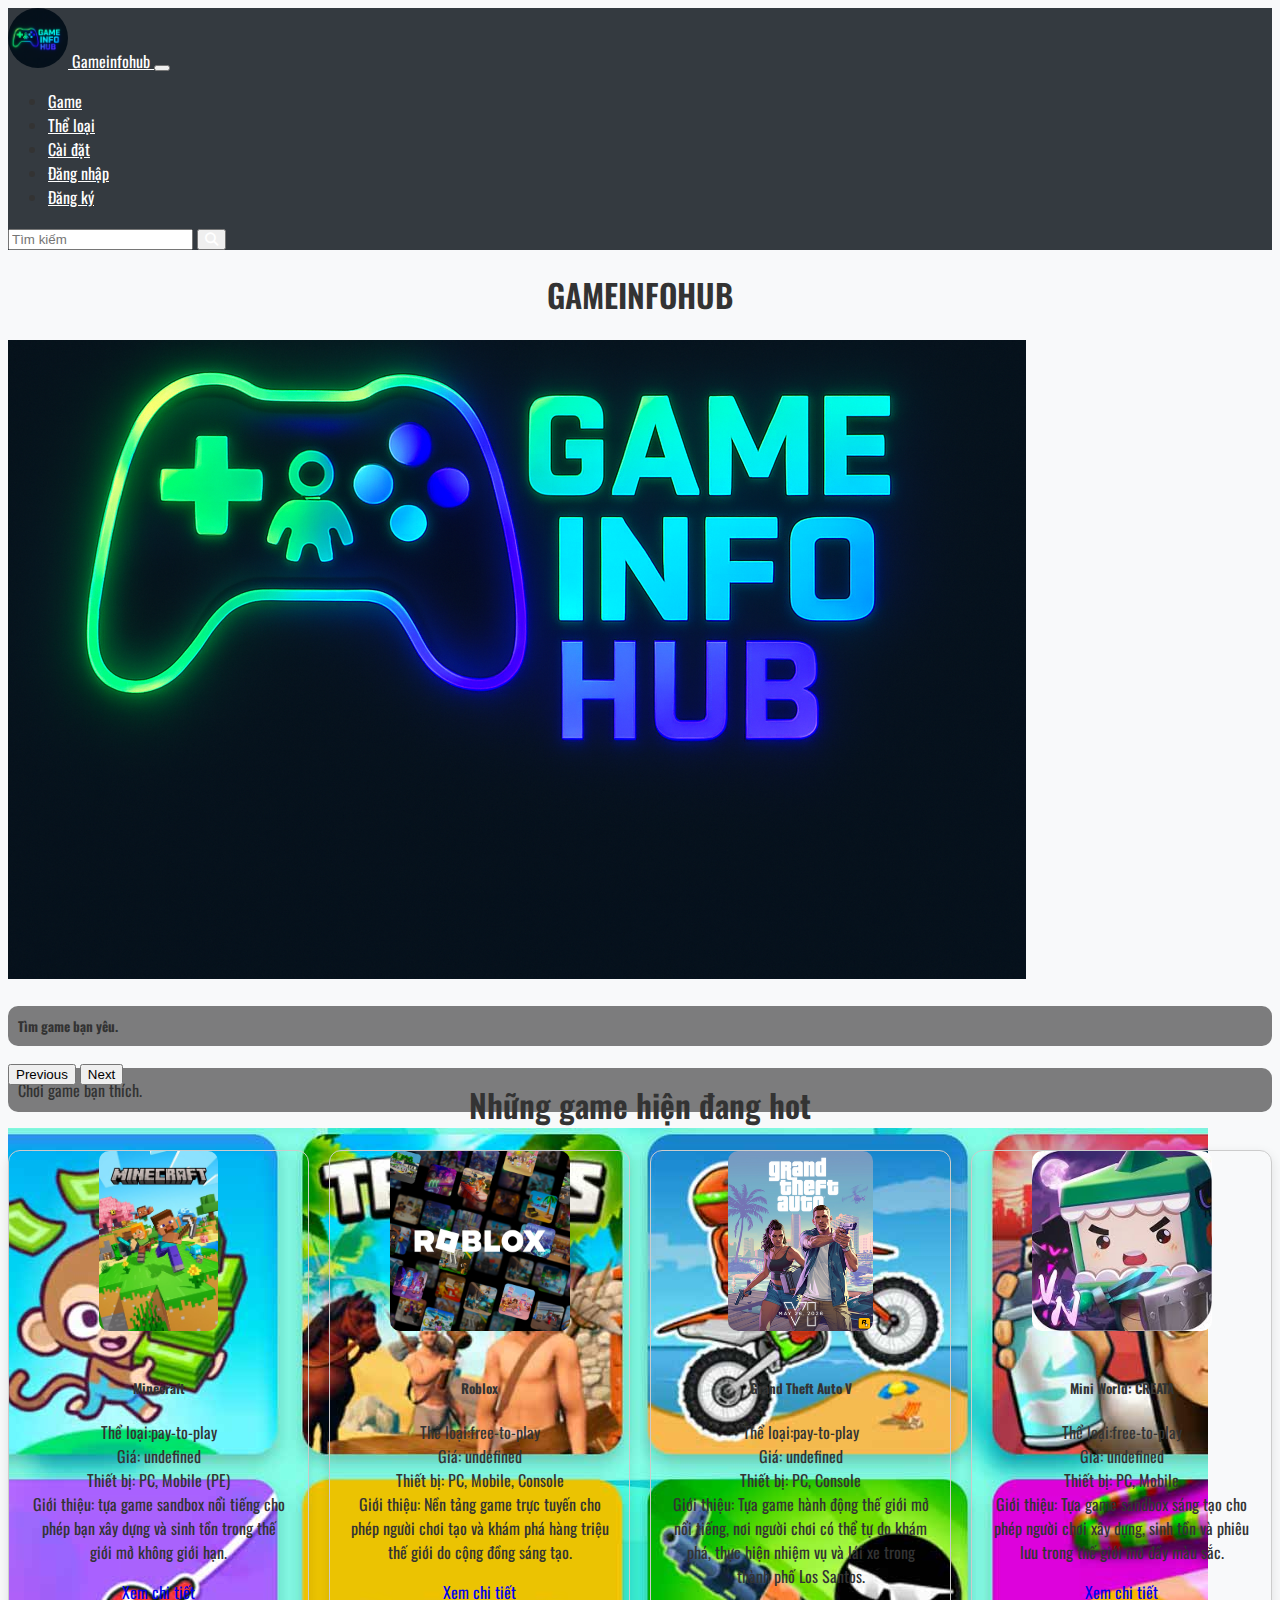
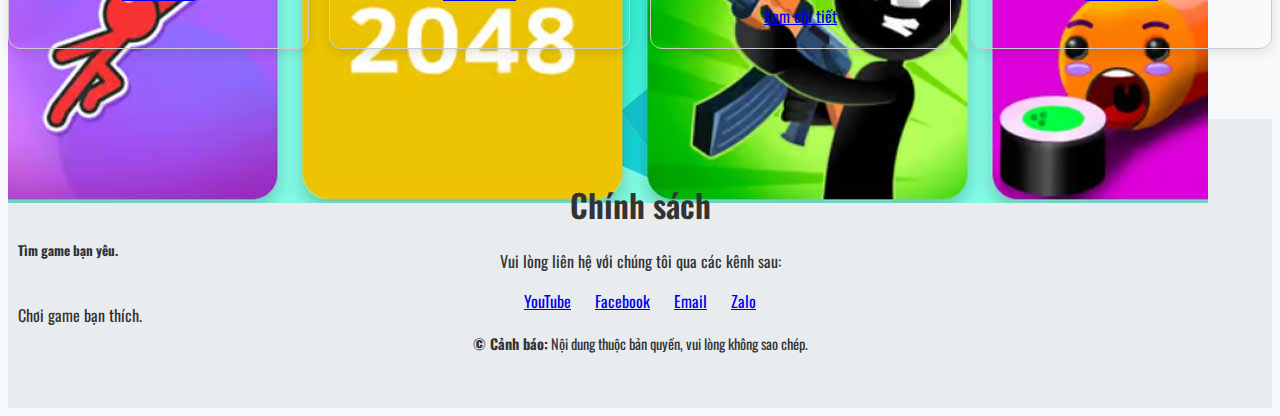
<file: SPCK_ngo_tri/index.html>
<!DOCTYPE html>
<html lang="en">

<head>
    <meta charset="UTF-8">
    <meta name="viewport" content="width=device-width, initial-scale=1.0">
    <title>Gameinfohub</title>

    <!-- logo -->
    <link rel="shortcut icon" href="./img/ChatGPT Image 20_14_26 20 thg 6, 2025.png" type="image/png">

    <!-- icon -->
    <link rel="stylesheet" href="https://cdnjs.cloudflare.com/ajax/libs/font-awesome/6.7.2/css/all.min.css"
        integrity="sha512-Evv84Mr4kqVGRNSgIGL/F/aIDqQb7xQ2vcrdIwxfjThSH8CSR7PBEakCr51Ck+w+/U6swU2Im1vVX0SVk9ABhg=="
        crossorigin="anonymous" referrerpolicy="no-referrer" />

    <!-- font -->
    <link rel="preconnect" href="https://fonts.googleapis.com">
    <link rel="preconnect" href="https://fonts.gstatic.com" crossorigin>
    <link href="https://fonts.googleapis.com/css2?family=Oswald:wght@200..700&display=swap" rel="stylesheet">

    <!-- bootstrap -->
    <link href="https://cdn.jsdelivr.net/npm/bootstrap@5.3.6/dist/css/bootstrap.min.css" rel="stylesheet"
        integrity="sha384-4Q6Gf2aSP4eDXB8Miphtr37CMZZQ5oXLH2yaXMJ2w8e2ZtHTl7GptT4jmndRuHDT" crossorigin="anonymous">

    <!-- custom CSS -->
    <link rel="stylesheet" href="css/style.css">
</head>

<body>
    <header class="home_header">
    <nav class="navbar navbar-expand-lg bg-body-tertiary">
      <div class="container-fluid">
        <a class="navbar-brand" href="index.html">
          <img class="logo" src="./img/ChatGPT Image 20_14_26 20 thg 6, 2025.png" alt="" />
          Gameinfohub
        </a>
        <button class="navbar-toggler" type="button" data-bs-toggle="collapse" data-bs-target="#navbarSupportedContent">
          <span class="navbar-toggler-icon"></span>
        </button>
        <div class="collapse navbar-collapse" id="navbarSupportedContent">
          <ul class="navbar-nav me-auto mb-2 mb-lg-0">
            <li class="nav-item"><a class="nav-link active" href="game.html">Game</a></li>
            <li class="nav-item"><a class="nav-link active" href="theloai.html">Thể loại</a></li>
            <li class="nav-item"><a class="nav-link" href="caidat.html">Cài đặt</a></li>
            <li class="nav-item"><a class="nav-link" href="Dangnhap.html">Đăng nhập</a></li>
            <li class="nav-item"><a class="nav-link" href="Dangky.html">Đăng ký</a></li>
          </ul>
          <form class="d-flex" role="search">
            <input class="form-control me-2" type="search" placeholder="Tìm kiếm" />
            <button class="btn btn-outline-success" type="submit">
              <i class="fa-solid fa-magnifying-glass"></i>
            </button>
          </form>
        </div>
      </div>
    </nav>
  </header>

    <h1 class="gameinfohub">GAMEINFOHUB</h1>

    <section class="home">
        <div id="carouselExampleCaptions" class="carousel slide">
            <div class="carousel-inner">
                <div class="carousel-item active">
                    <img src="./img/3fcf4815-316d-4fbb-b829-d4c543d9f149.png" class="d-block w-100 h-100" alt="...">
                    <div class="carousel-caption d-none d-md-block">
                        <h5>Tìm game bạn yêu.</h5>
                        <p>Chơi game bạn thích.</p>
                    </div>
                </div>
                <div class="carousel-item">
                    <img src="./img/anh1.jpg" class="d-block w-100" alt="...">
                    <div class="carousel-caption d-none d-md-block">
                        <h5>Tìm game bạn yêu.</h5>
                        <p>Chơi game bạn thích.</p>
                    </div>
                </div>
            </div>
            <button class="carousel-control-prev" type="button" data-bs-target="#carouselExampleCaptions"
                data-bs-slide="prev">
                <span class="carousel-control-prev-icon" aria-hidden="true"></span>
                <span class="visually-hidden">Previous</span>
            </button>
            <button class="carousel-control-next" type="button" data-bs-target="#carouselExampleCaptions"
                data-bs-slide="next">
                <span class="carousel-control-next-icon" aria-hidden="true"></span>
                <span class="visually-hidden">Next</span>
            </button>
        </div>
    </section>

    <h1 class="game_hot">Những game hiện đang hot</h1>
    <div class="container">
        <div id="the_game" class="row the_game">
            
        </div>
    </div>

    <div class="chinhsachboc">
        <h1 class="chinhsach">Chính sách</h1>
        <p>Vui lòng liên hệ với chúng tôi qua các kênh sau:</p>
        <div class="lienhe">
            <a href="https://www.youtube.com/" target="_blank" class="btn btn-danger">YouTube</a>
            <a href="https://www.facebook.com/" target="_blank" class="btn btn-primary">Facebook</a>
            <a href="mailto:support@example.com" class="btn btn-success">Email</a>
            <a href="https://zalo.me/" target="_blank" class="btn btn-info">Zalo</a>
            <p class="no-copy text-danger"><strong>&copy; Cảnh báo:</strong> Nội dung thuộc bản quyền, vui lòng không sao chép.</p>
        </div>
    </div>

    <script src="./js/app.js"></script>

    <!-- bootstrap JS -->
    <script src="https://cdn.jsdelivr.net/npm/bootstrap@5.3.6/dist/js/bootstrap.bundle.min.js"
        integrity="sha384-j1CDi7MgGQ12Z7Qab0qlWQ/Qqz24Gc6BM0thvEMVjHnfYGF0rmFCozFSxQBxwHKO"
        crossorigin="anonymous"></script>
</body>

</html>
</file>
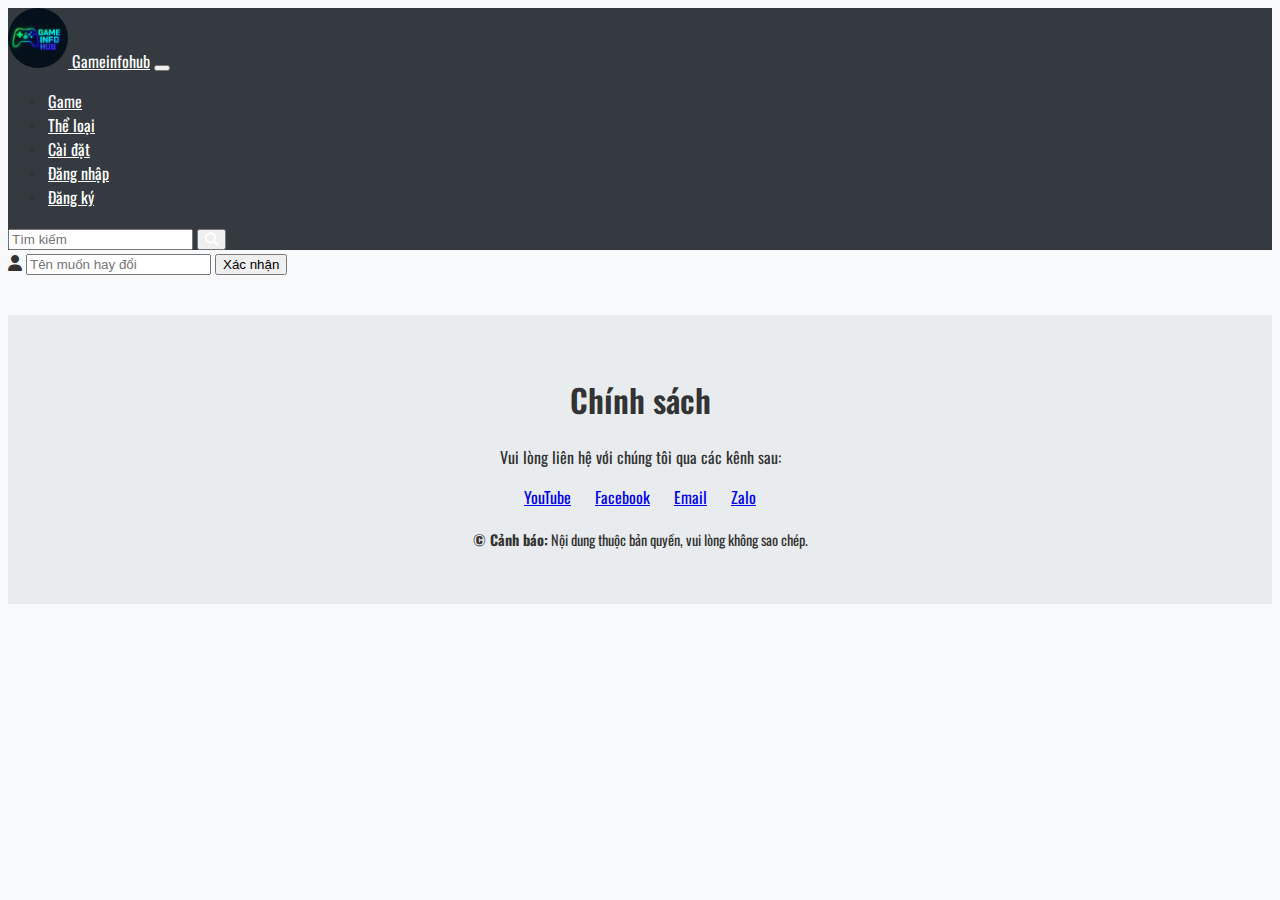
<file: SPCK_ngo_tri/caidat.html>
<!DOCTYPE html>
<html lang="en">

<head>
    <meta charset="UTF-8">
    <meta name="viewport" content="width=device-width, initial-scale=1.0">
    <title>Gameinfohub</title>


    <!-- logo -->
    <link rel="shortcut icon" href="./img/ChatGPT Image 20_14_26 20 thg 6, 2025.png" type="" ss>

    <!-- icon -->
    <link rel="stylesheet" href="https://cdnjs.cloudflare.com/ajax/libs/font-awesome/6.7.2/css/all.min.css"
        integrity="sha512-Evv84Mr4kqVGRNSgIGL/F/aIDqQb7xQ2vcrdIwxfjThSH8CSR7PBEakCr51Ck+w+/U6swU2Im1vVX0SVk9ABhg=="
        crossorigin="anonymous" referrerpolicy="no-referrer" />

    <!-- font -->
    <link rel="preconnect" href="https://fonts.googleapis.com">
    <link rel="preconnect" href="https://fonts.gstatic.com" crossorigin>
    <link href="https://fonts.googleapis.com/css2?family=Oswald:wght@200..700&family=Sedgwick+Ave&display=swap"
        rel="stylesheet">

    <!-- boostrap -->
    <link href="https://cdn.jsdelivr.net/npm/bootstrap@5.3.6/dist/css/bootstrap.min.css" rel="stylesheet"
        integrity="sha384-4Q6Gf2aSP4eDXB8Miphtr37CMZZQ5oXLH2yaXMJ2w8e2ZtHTl7GptT4jmndRuHDT" crossorigin="anonymous">
    <!-- css -->
    <link rel="stylesheet" href="css/style.css">


</head>

<body>
    <header class="home_header">
        <nav class="navbar navbar-expand-lg bg-body-tertiary">
            <div class="container-fluid">
                <a class="navbar-brand" href="http://127.0.0.1:5500/index.html?#"><img class="logo"
                        src="./img/ChatGPT Image 20_14_26 20 thg 6, 2025.png" alt=""> Gameinfohub</a>
                <button class="navbar-toggler" type="button" data-bs-toggle="collapse"
                    data-bs-target="#navbarSupportedContent" aria-controls="navbarSupportedContent"
                    aria-expanded="false" aria-label="Toggle navigation">
                    <span class="navbar-toggler-icon"></span>
                </button>
                <div class="collapse navbar-collapse" id="navbarSupportedContent">
                    <ul class="navbar-nav me-auto mb-2 mb-lg-0">
                        <li class="nav-item">
                            <a class="nav-link active" aria-current="page"
                                href="http://127.0.0.1:5500/game.html#">Game</a>
                        </li>
                        <li class="nav-item">
                            <a class="nav-link active" aria-current="page" href="http://127.0.0.1:5500/theloai.html">Thể
                                loại</a>
                        </li>
                        <li class="nav-item">
                            <a class="nav-link" href="http://127.0.0.1:5500/caidat.html">Cài đặt</a>
                        </li>
                        <li class="nav-item">
                            <a class="nav-link" href="http://127.0.0.1:5500/Dangnhap.html#">Đăng nhập</a>
                        </li>
                        <li class="nav-item">
                            <a class="nav-link" href="http://127.0.0.1:5500/Dangky.html">Đăng ký</a>
                        </li>
                    </ul>
                    <form class="d-flex" role="search">
                        <input class="form-control me-2" type="search" placeholder="Tìm kiếm" aria-label="Search" />
                        <button class="btn btn-outline-success" type="submit"><i
                                class="fa-solid fa-magnifying-glass"></i></button>
                    </form>
                </div>
            </div>
        </nav>
    </header>

    <div class="form-item">
        <i class="fa-solid fa-user"></i>
        <input class="nhap inp bo_tron-15" type="text" placeholder="Tên muốn hay đổi" required>
        <button type="button" class="btn btn-secondary">Xác nhận</button>
    </div>

    <!-- ============================================================================================ -->
    <div class="chinhsachboc">
        <h1 class="chinhsach">Chính sách</h1>

        <p>Vui lòng liên hệ với chúng tôi qua các kênh sau:</p>
        <div class="lienhe">
            <a href="https://www.youtube.com/" target="_blank" class="btn btn-danger">YouTube</a>
            <a href="https://www.facebook.com/" target="_blank" class="btn btn-primary">Facebook</a>
            <a href="mailto:support@example.com" class="btn btn-success">Email</a>
            <a href="https://zalo.me/" target="_blank" class="btn btn-info">Zalo</a>
            <p class="no-copy text-danger">
                <strong>&copy; Cảnh báo:</strong> Nội dung thuộc bản quyền, vui lòng không sao chép.
        </div>
    </div>

    <!-- boostrap -->
    <script src="https://cdn.jsdelivr.net/npm/bootstrap@5.3.6/dist/js/bootstrap.bundle.min.js"
        integrity="sha384-j1CDi7MgGQ12Z7Qab0qlWQ/Qqz24Gc6BM0thvEMVjHnfYGF0rmFCozFSxQBxwHKO"
        crossorigin="anonymous"></script>
</body>

</html>
</file>
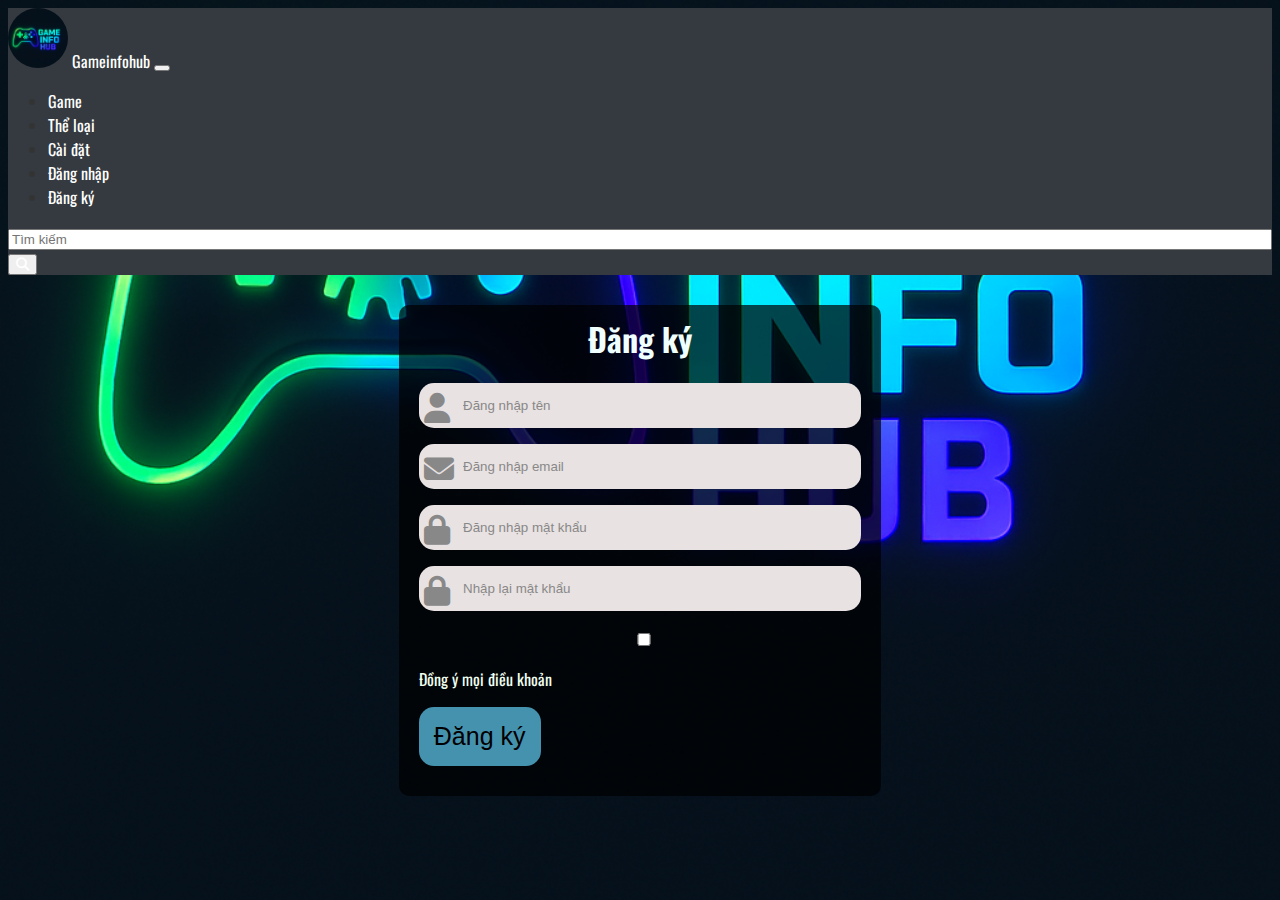
<file: SPCK_ngo_tri/Dangky.html>
<!DOCTYPE html>
<html lang="en">
<!DOCTYPE html>
<html lang="en">

<head>
    <meta charset="UTF-8">
    <meta name="viewport" content="width=device-width, initial-scale=1.0">
    <title>Gameinfohub(game)</title>

    <!-- logo -->
    <link rel="shortcut icon" href="favicon.ico" type="image/x-icon" ss>

    <!-- icon -->
    <link rel="stylesheet" href="https://cdnjs.cloudflare.com/ajax/libs/font-awesome/6.7.2/css/all.min.css"
        integrity="sha512-Evv84Mr4kqVGRNSgIGL/F/aIDqQb7xQ2vcrdIwxfjThSH8CSR7PBEakCr51Ck+w+/U6swU2Im1vVX0SVk9ABhg=="
        crossorigin="anonymous" referrerpolicy="no-referrer" />

    <!-- font -->
    <link rel="preconnect" href="https://fonts.googleapis.com">
    <link rel="preconnect" href="https://fonts.gstatic.com" crossorigin>
    <link href="https://fonts.googleapis.com/css2?family=Oswald:wght@200..700&family=Sedgwick+Ave&display=swap"
        rel="stylesheet">

    <!-- boostrap -->
    <link href="https://cdn.jsdelivr.net/npm/bootstrap@5.3.6/dist/css/bootstrap.min.css" rel="stylesheet"
        integrity="sha384-4Q6Gf2aSP4eDXB8Miphtr37CMZZQ5oXLH2yaXMJ2w8e2ZtHTl7GptT4jmndRuHDT" crossorigin="anonymous">

    <!-- css -->
    <link rel="stylesheet" href="css/style.css">
    <link rel="stylesheet" href="css/dk-dn.css">
</head>

<body>

    <header class="home_header">
        <nav class="navbar navbar-expand-lg bg-body-tertiary">
            <div class="container-fluid">
                <a class="navbar-brand" href="http://127.0.0.1:5500/index.html?#"><img class="logo"
                        src="./img/ChatGPT Image 20_14_26 20 thg 6, 2025.png" alt=""> Gameinfohub</a>
                <button class="navbar-toggler" type="button" data-bs-toggle="collapse"
                    data-bs-target="#navbarSupportedContent" aria-controls="navbarSupportedContent"
                    aria-expanded="false" aria-label="Toggle navigation">
                    <span class="navbar-toggler-icon"></span>
                </button>
                <div class="collapse navbar-collapse" id="navbarSupportedContent">
                    <ul class="navbar-nav me-auto mb-2 mb-lg-0">
                        <li class="nav-item">
                            <a class="nav-link active" aria-current="page"
                                href="http://127.0.0.1:5500/game.html#">Game</a>
                        </li>
                        <li class="nav-item">
                            <a class="nav-link active" aria-current="page" href="http://127.0.0.1:5500/theloai.html">Thể
                                loại</a>
                        </li>
                        <li class="nav-item">
                            <a class="nav-link" href="http://127.0.0.1:5500/caidat.html">Cài đặt</a>
                        </li>
                        <li class="nav-item">
                            <a class="nav-link" href="http://127.0.0.1:5500/Dangnhap.html#">Đăng nhập</a>
                        </li>
                        <li class="nav-item">
                            <a class="nav-link" href="http://127.0.0.1:5500/Dangky.html">Đăng ký</a>
                        </li>
                    </ul>
                    <form class="d-flex" role="search">
                        <input class="form-control me-2" type="search" placeholder="Tìm kiếm" aria-label="Search" />
                        <button class="btn btn-outline-success" type="submit"><i
                                class="fa-solid fa-magnifying-glass"></i></button>
                    </form>
                </div>
            </div>
        </nav>
    </header>
    <div class="dn-from  bo_tron-20">
        <form id="signup-form" class="from_dn dn_dki_form">
            <h1 class="dn">Đăng ký</h1>
            <div class="form-item">
                <i class="fa-solid fa-user"></i>
                <input id="signup-name" class="nhap inp bo_tron-15" type="text" placeholder="Đăng nhập tên" required>
            </div>

            <p class="chu email"></p>
            <div class="form-item">
                <i class="fa-solid fa-envelope"></i>
                <input id="signup-email" class="nhap inp bo_tron-15" type="email" placeholder="Đăng nhập email"
                    required>
            </div>

            <p class="chu mk"></p>

            <div class="form-item">
                <i class="fa-solid fa-lock"></i>
                <input id="signup-password" class="nhap inp bo_tron-15" type="password" placeholder="Đăng nhập mật khẩu"
                    required>
            </div>

            <p class="chu mk"></p>
            <div class="form-item">
                <i class="fa-solid fa-lock"></i>
                <input id="confirm-password" class="nhap inp bo_tron-15" type="password" placeholder="Nhập lại mật khẩu"
                    required>
            </div>
            <p></p>
            <div class="d-flex">
                <input class="form-check-input" type="checkbox" required>
                <p class="ms-1">Đồng ý mọi điều khoản</p>
            </div>
            <button id="signup-form" class="nut bo_tron-15 w-100" type="submit" class="btn giua btn-outline-light">Đăng
                ký</button>
        </form>
    </div>

    <script src="./js/register.js">

    </script>

    <!-- boostrap -->
    <script src="https://cdn.jsdelivr.net/npm/bootstrap@5.3.6/dist/js/bootstrap.bundle.min.js"
        integrity="sha384-j1CDi7MgGQ12Z7Qab0qlWQ/Qqz24Gc6BM0thvEMVjHnfYGF0rmFCozFSxQBxwHKO"
        crossorigin="anonymous"></script>
</body>

</html>
</file>
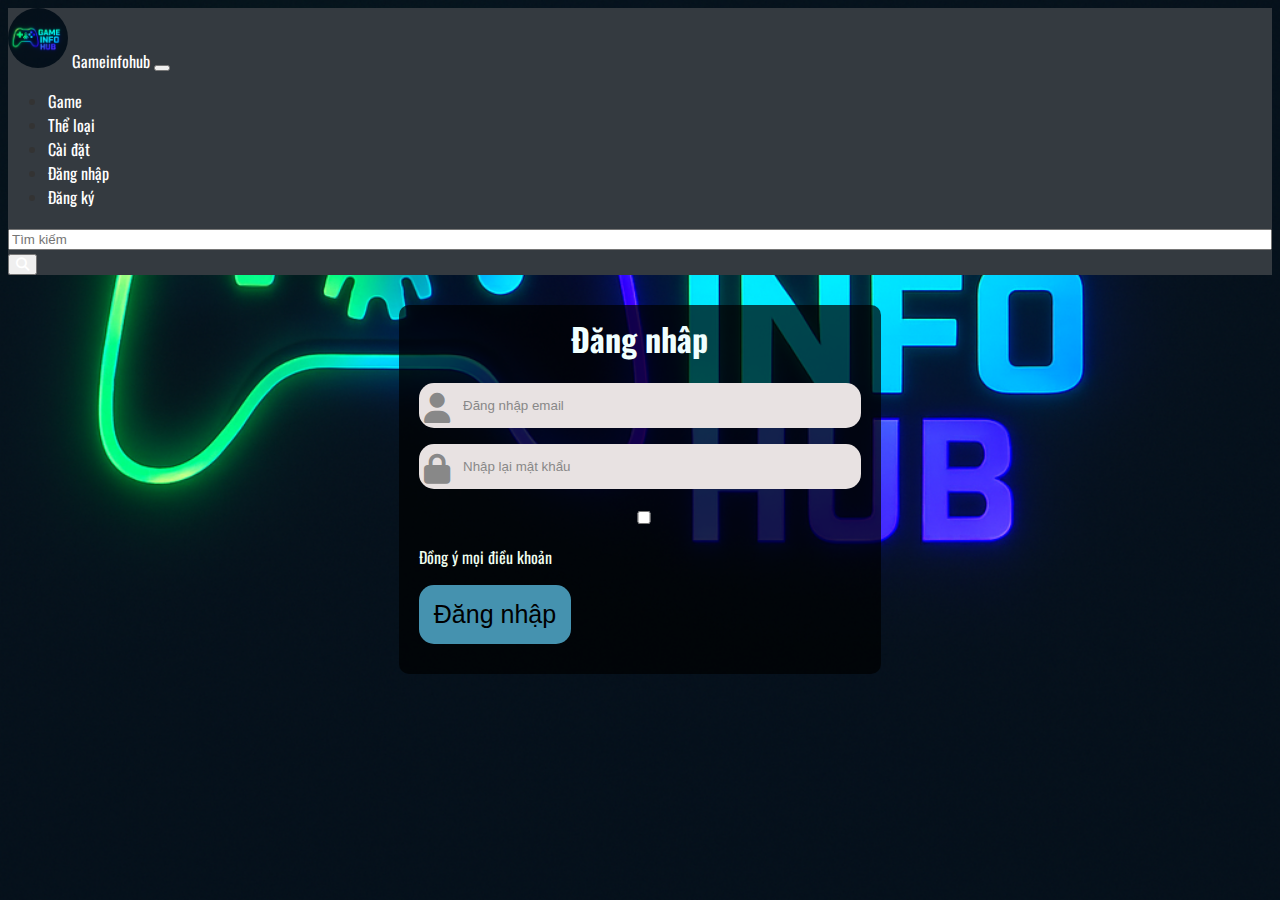
<file: SPCK_ngo_tri/Dangnhap.html>
<!DOCTYPE html>
<html lang="en">


<head>
    <meta charset="UTF-8">
    <meta name="viewport" content="width=device-width, initial-scale=1.0">
    <title>Gameinfohub(game)</title>

    <!-- logo -->
    <link rel="shortcut icon" href="favicon.ico" type="image/x-icon" ss>

    <!-- icon -->
    <link rel="stylesheet" href="https://cdnjs.cloudflare.com/ajax/libs/font-awesome/6.7.2/css/all.min.css"
        integrity="sha512-Evv84Mr4kqVGRNSgIGL/F/aIDqQb7xQ2vcrdIwxfjThSH8CSR7PBEakCr51Ck+w+/U6swU2Im1vVX0SVk9ABhg=="
        crossorigin="anonymous" referrerpolicy="no-referrer" />

    <!-- font -->
    <link rel="preconnect" href="https://fonts.googleapis.com">
    <link rel="preconnect" href="https://fonts.gstatic.com" crossorigin>
    <link href="https://fonts.googleapis.com/css2?family=Oswald:wght@200..700&family=Sedgwick+Ave&display=swap"
        rel="stylesheet">

    <!-- boostrap -->
    <link href="https://cdn.jsdelivr.net/npm/bootstrap@5.3.6/dist/css/bootstrap.min.css" rel="stylesheet"
        integrity="sha384-4Q6Gf2aSP4eDXB8Miphtr37CMZZQ5oXLH2yaXMJ2w8e2ZtHTl7GptT4jmndRuHDT" crossorigin="anonymous">

    <!-- css -->
    <link rel="stylesheet" href="css/style.css">

    <link rel="stylesheet" href="css/dk-dn.css">
</head>

<body>

    <header class="home_header">
        <nav class="navbar navbar-expand-lg bg-body-tertiary">
            <div class="container-fluid">
                <a class="navbar-brand" href="http://127.0.0.1:5500/index.html?#"><img class="logo"
                        src="./img/ChatGPT Image 20_14_26 20 thg 6, 2025.png" alt=""> Gameinfohub</a>
                <button class="navbar-toggler" type="button" data-bs-toggle="collapse"
                    data-bs-target="#navbarSupportedContent" aria-controls="navbarSupportedContent"
                    aria-expanded="false" aria-label="Toggle navigation">
                    <span class="navbar-toggler-icon"></span>
                </button>
                <div class="collapse navbar-collapse" id="navbarSupportedContent">
                    <ul class="navbar-nav me-auto mb-2 mb-lg-0">
                        <li class="nav-item">
                            <a class="nav-link active" aria-current="page"
                                href="http://127.0.0.1:5500/game.html#">Game</a>
                        </li>
                        <li class="nav-item">
                            <a class="nav-link active" aria-current="page" href="http://127.0.0.1:5500/theloai.html">Thể
                                loại</a>
                        </li>
                        <li class="nav-item">
                            <a class="nav-link" href="http://127.0.0.1:5500/caidat.html">Cài đặt</a>
                        </li>
                        <li class="nav-item">
                            <a class="nav-link" href="http://127.0.0.1:5500/Dangnhap.html#">Đăng nhập</a>
                        </li>
                        <li class="nav-item">
                            <a class="nav-link" href="http://127.0.0.1:5500/Dangky.html">Đăng ký</a>
                        </li>
                    </ul>
                    <form class="d-flex" role="search">
                        <input class="form-control me-2" type="search" placeholder="Tìm kiếm" aria-label="Search" />
                        <button class="btn btn-outline-success" type="submit"><i
                                class="fa-solid fa-magnifying-glass"></i></button>
                    </form>
                </div>
            </div>
        </nav>
    </header>
    <div class="dn-from bo_tron-20  ">
        <form id="login-form" class="from_dn dn_dki_form">
            <h1 class="dn">Đăng nhâp</h1>
            <!-- ------------------------------------------------ -->
            <div class="form-item">
                <i class="fa-solid fa-user"></i>
                <input id="login-email" class="nhap inp bo_tron-15" type="email" placeholder="Đăng nhập email" required>
            </div>
            <p class="chu mk"></p>

            <div class="form-item">
                <i class="fa-solid fa-lock"></i>
                <input id="login-password" class="nhap inp bo_tron-15" type="password" placeholder="Nhập lại mật khẩu"
                    required>
            </div>

            <!-- -------------------------------------------->
            <p> </p>
            <div class="d-flex">
                <input class="form-check-input" type="checkbox">
                <p class="ms-1">Đồng ý mọi điều khoản</p>
            </div>

            <button class="nut bo_tron-15 w-100" type="submit" class="btn giua btn-outline-light">Đăng nhập</button>
        </form>
    </div>

    <script src="./js/login.js"></script>

    <!-- boostrap -->
    <script src="https://cdn.jsdelivr.net/npm/bootstrap@5.3.6/dist/js/bootstrap.bundle.min.js"
        integrity="sha384-j1CDi7MgGQ12Z7Qab0qlWQ/Qqz24Gc6BM0thvEMVjHnfYGF0rmFCozFSxQBxwHKO"
        crossorigin="anonymous"></script>
</body>
<script src="./data.json"></script>

</html>
</file>
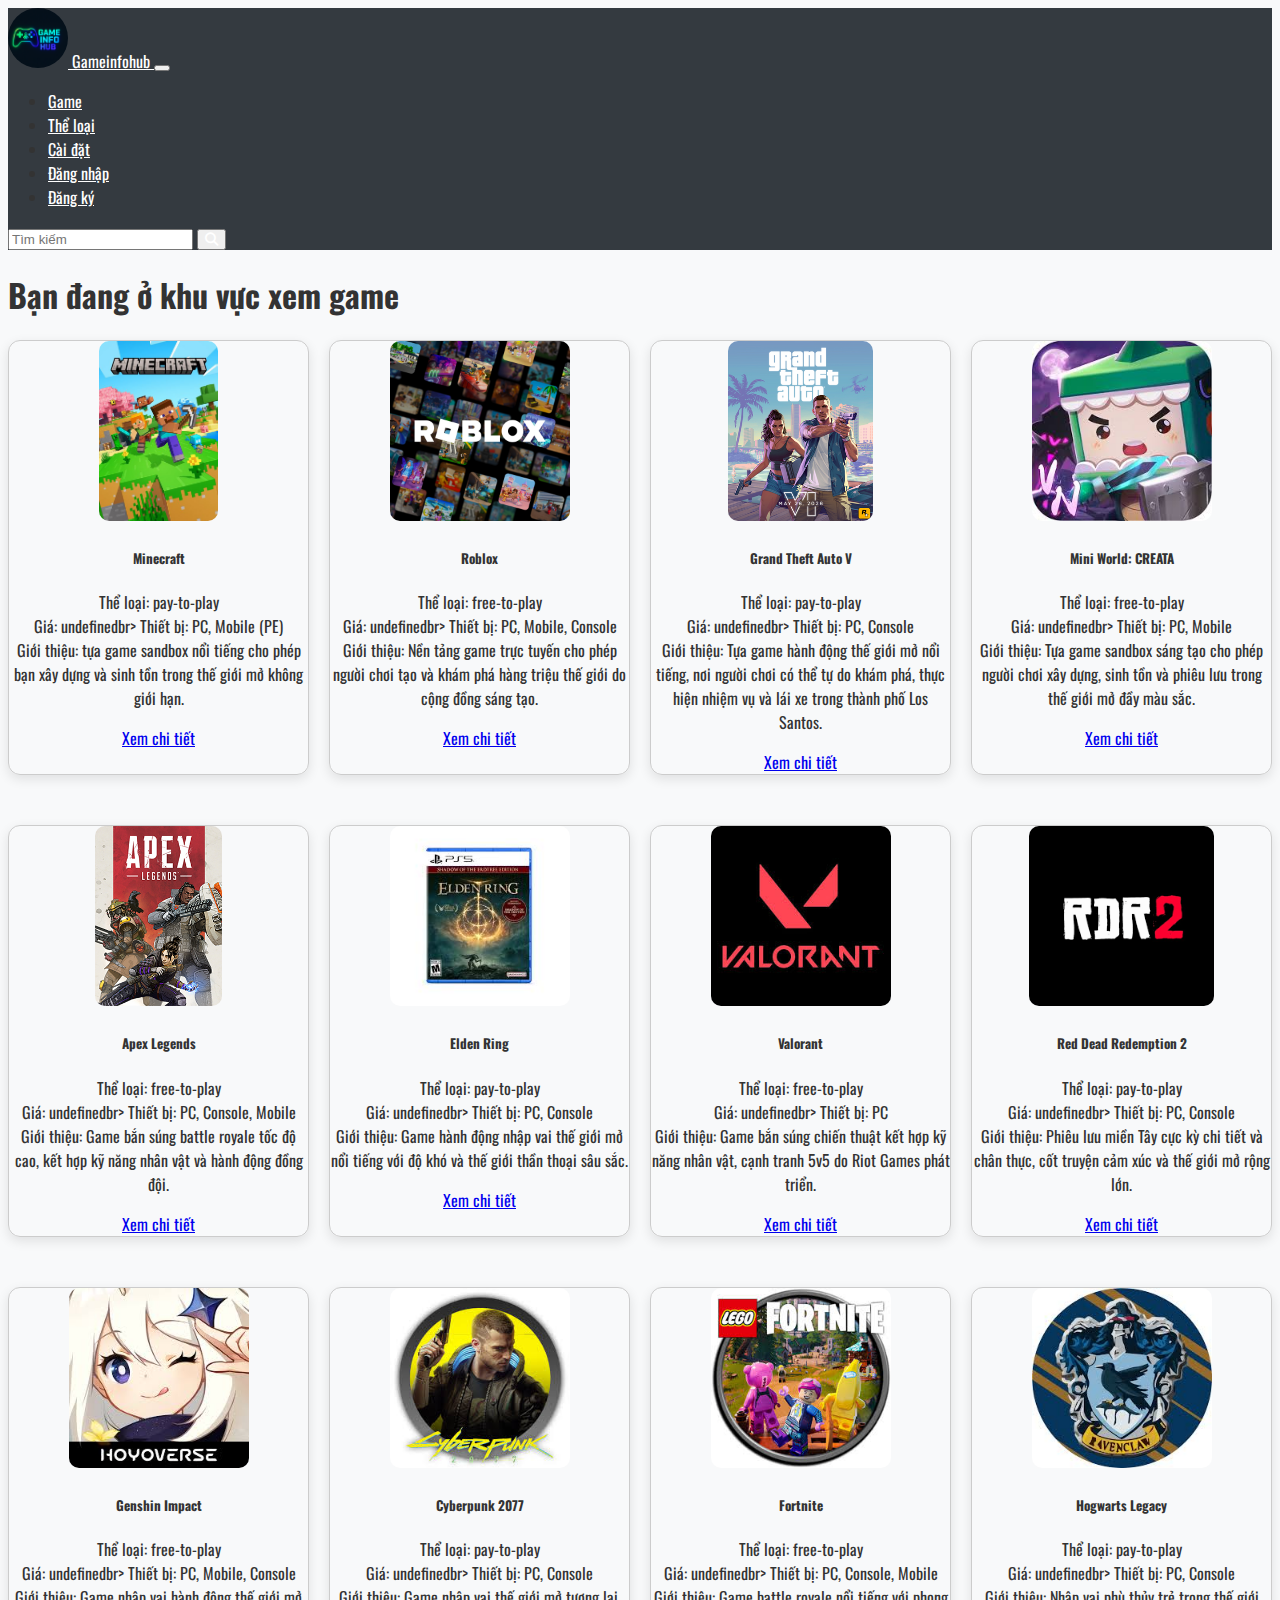
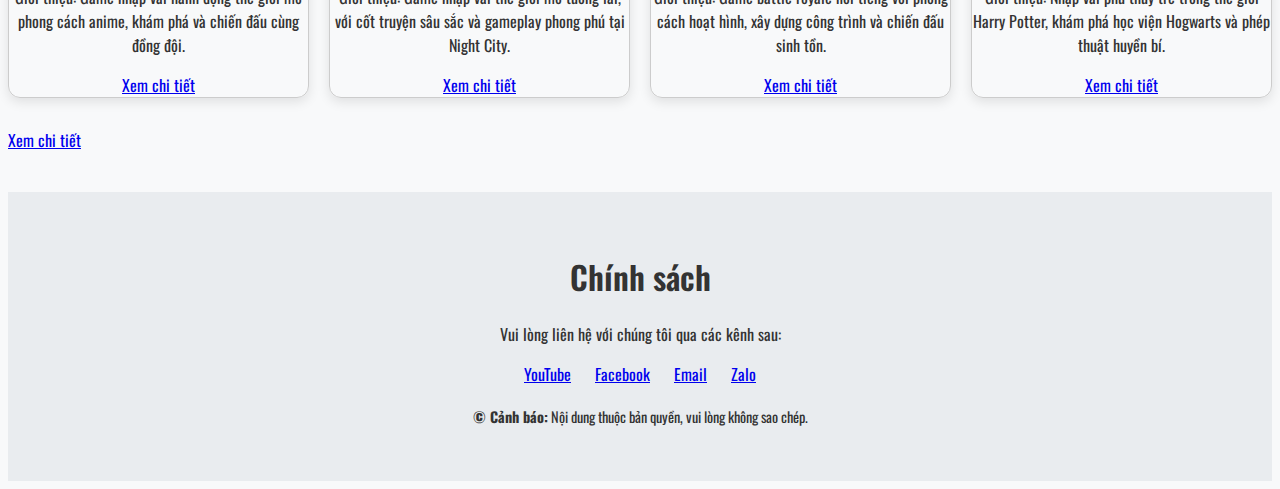
<file: SPCK_ngo_tri/game.html>
<!DOCTYPE html>
<html lang="en">

<head>
    <meta charset="UTF-8">
    <meta name="viewport" content="width=device-width, initial-scale=1.0">
    <title>Gameinfohub(game)</title>


    <!-- logo -->
    <link rel="shortcut icon" href="./img/ChatGPT Image 20_14_26 20 thg 6, 2025.png" type="image/png">


    <!-- icon -->
    <link rel="stylesheet" href="https://cdnjs.cloudflare.com/ajax/libs/font-awesome/6.7.2/css/all.min.css"
        integrity="sha512-Evv84Mr4kqVGRNSgIGL/F/aIDqQb7xQ2vcrdIwxfjThSH8CSR7PBEakCr51Ck+w+/U6swU2Im1vVX0SVk9ABhg=="
        crossorigin="anonymous" referrerpolicy="no-referrer" />

    <!-- font -->
    <link rel="preconnect" href="https://fonts.googleapis.com">
    <link rel="preconnect" href="https://fonts.gstatic.com" crossorigin>
    <link href="https://fonts.googleapis.com/css2?family=Oswald:wght@200..700&family=Sedgwick+Ave&display=swap"
        rel="stylesheet">

    <!-- boostrap -->
    <link href="https://cdn.jsdelivr.net/npm/bootstrap@5.3.6/dist/css/bootstrap.min.css" rel="stylesheet"
        integrity="sha384-4Q6Gf2aSP4eDXB8Miphtr37CMZZQ5oXLH2yaXMJ2w8e2ZtHTl7GptT4jmndRuHDT" crossorigin="anonymous">

    <!-- css -->
    <link rel="stylesheet" href="css/style.css">
</head>

<body>
  <header class="home_header">
    <nav class="navbar navbar-expand-lg bg-body-tertiary">
      <div class="container-fluid">
        <a class="navbar-brand" href="index.html">
          <img class="logo" src="./img/ChatGPT Image 20_14_26 20 thg 6, 2025.png" alt="" />
          Gameinfohub
        </a>
        <button class="navbar-toggler" type="button" data-bs-toggle="collapse" data-bs-target="#navbarSupportedContent">
          <span class="navbar-toggler-icon"></span>
        </button>
        <div class="collapse navbar-collapse" id="navbarSupportedContent">
          <ul class="navbar-nav me-auto mb-2 mb-lg-0">
            <li class="nav-item"><a class="nav-link active" href="game.html">Game</a></li>
            <li class="nav-item"><a class="nav-link active" href="theloai.html">Thể loại</a></li>
            <li class="nav-item"><a class="nav-link" href="caidat.html">Cài đặt</a></li>
            <li class="nav-item"><a class="nav-link" href="Dangnhap.html">Đăng nhập</a></li>
            <li class="nav-item"><a class="nav-link" href="Dangky.html">Đăng ký</a></li>
          </ul>
          <form class="d-flex" role="search">
            <input class="form-control me-2" type="search" placeholder="Tìm kiếm" />
            <button class="btn btn-outline-success" type="submit">
              <i class="fa-solid fa-magnifying-glass"></i>
            </button>
          </form>
        </div>
      </div>
    </nav>
  </header>
    <!-- ================================================ -->
    <h1 class="intro_khugame">Bạn đang ở khu vực xem game </h1>

    <div id="container" class="container">
        <div id="the_game" class=" the_game">

        </div>

    </div>

    <div class="container">
        <div class="row the_game">


                    <a href="#" class="btn btn-primary xem_chi_tiet">Xem chi tiết</a>
                </div>
            </div>

        </div>
    </div>





    <!-- ============================================================================================ -->
    <div class="chinhsachboc">
        <h1 class="chinhsach">Chính sách</h1>

        <p>Vui lòng liên hệ với chúng tôi qua các kênh sau:</p>
        <div class="lienhe">
            <a href="https://www.youtube.com/" target="_blank" class="btn btn-danger">YouTube</a>
            <a href="https://www.facebook.com/" target="_blank" class="btn btn-primary">Facebook</a>
            <a href="mailto:support@example.com" class="btn btn-success">Email</a>
            <a href="https://zalo.me/" target="_blank" class="btn btn-info">Zalo</a>
            <p class="no-copy text-danger">
                <strong>&copy; Cảnh báo:</strong> Nội dung thuộc bản quyền, vui lòng không sao chép.
        </div>
    </div>

    <script src="./js/tranggame.js">
        
    </script>

    <!-- boostrap -->
    <script src="https://cdn.jsdelivr.net/npm/bootstrap@5.3.6/dist/js/bootstrap.bundle.min.js"
        integrity="sha384-j1CDi7MgGQ12Z7Qab0qlWQ/Qqz24Gc6BM0thvEMVjHnfYGF0rmFCozFSxQBxwHKO"
        crossorigin="anonymous"></script>
</body>

</html>
</file>
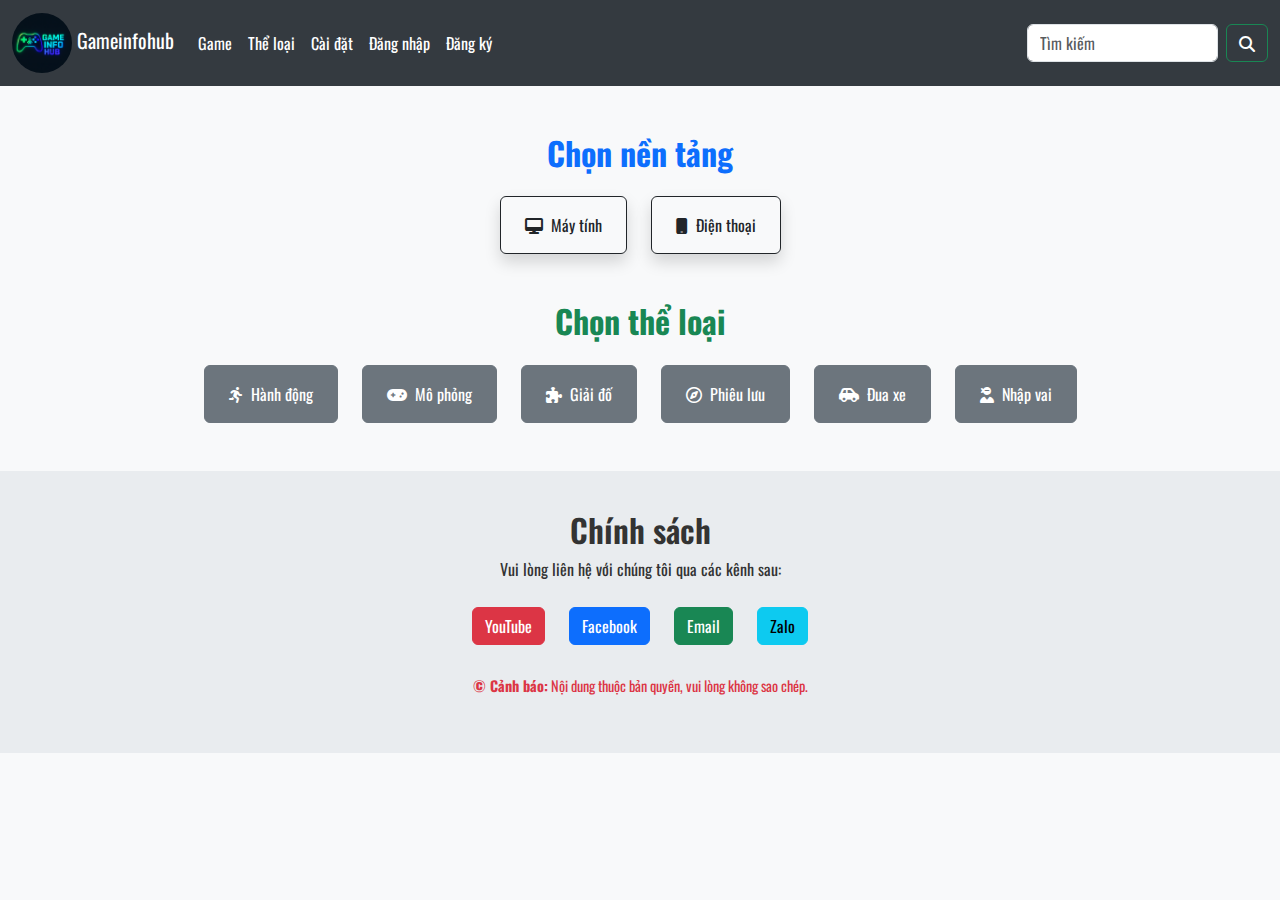
<file: SPCK_ngo_tri/theloai.html>
<!DOCTYPE html>
<html lang="vi">

<head>
  <meta charset="UTF-8" />
  <meta name="viewport" content="width=device-width, initial-scale=1.0" />
  <title>Gameinfohub</title>

  <!-- logo -->
  <link rel="shortcut icon" href="./img/ChatGPT Image 20_14_26 20 thg 6, 2025.png" type="image/x-icon" />

  <!-- icon -->
  <link rel="stylesheet" href="https://cdnjs.cloudflare.com/ajax/libs/font-awesome/6.7.2/css/all.min.css" crossorigin="anonymous" />

  <!-- font -->
  <link href="https://fonts.googleapis.com/css2?family=Oswald:wght@200..700&family=Sedgwick+Ave&display=swap" rel="stylesheet" />

  <!-- bootstrap -->
  <link href="https://cdn.jsdelivr.net/npm/bootstrap@5.3.6/dist/css/bootstrap.min.css" rel="stylesheet" />

  <!-- css -->
  <link rel="stylesheet" href="css/style.css" />
  <link rel="stylesheet" href="css/theloai.css" />
</head>

<body>
  <!-- HEADER giữ nguyên -->
  <header class="home_header">
    <nav class="navbar navbar-expand-lg bg-body-tertiary">
      <div class="container-fluid">
        <a class="navbar-brand" href="index.html">
          <img class="logo" src="./img/ChatGPT Image 20_14_26 20 thg 6, 2025.png" alt="" />
          Gameinfohub
        </a>
        <button class="navbar-toggler" type="button" data-bs-toggle="collapse" data-bs-target="#navbarSupportedContent">
          <span class="navbar-toggler-icon"></span>
        </button>
        <div class="collapse navbar-collapse" id="navbarSupportedContent">
          <ul class="navbar-nav me-auto mb-2 mb-lg-0">
            <li class="nav-item"><a class="nav-link active" href="game.html">Game</a></li>
            <li class="nav-item"><a class="nav-link active" href="theloai.html">Thể loại</a></li>
            <li class="nav-item"><a class="nav-link" href="caidat.html">Cài đặt</a></li>
            <li class="nav-item"><a class="nav-link" href="Dangnhap.html">Đăng nhập</a></li>
            <li class="nav-item"><a class="nav-link" href="Dangky.html">Đăng ký</a></li>
          </ul>
          <form class="d-flex" role="search">
            <input class="form-control me-2" type="search" placeholder="Tìm kiếm" />
            <button class="btn btn-outline-success" type="submit">
              <i class="fa-solid fa-magnifying-glass"></i>
            </button>
          </form>
        </div>
      </div>
    </nav>
  </header>

  <!-- NỘI DUNG THỂ LOẠI -->
  <main class="container my-5">
    <h2 class="text-center mb-4 text-primary fw-bold">Chọn nền tảng</h2>
    <div class="d-flex justify-content-center gap-4 flex-wrap mb-5">
      <button class="btn btn-outline-dark shadow px-4 py-3"><i class="fa-solid fa-desktop me-2"></i>Máy tính</button>
      <button class="btn btn-outline-dark shadow px-4 py-3"><i class="fa-solid fa-mobile me-2"></i>Điện thoại</button>
    </div>

    <h2 class="text-center mb-4 text-success fw-bold">Chọn thể loại</h2>
    <div class="d-flex justify-content-center flex-wrap gap-4">
      <button class="btn btn-secondary px-4 py-3"><i class="fa-solid fa-person-running me-2"></i>Hành động</button>
      <button class="btn btn-secondary px-4 py-3"><i class="fa-solid fa-gamepad me-2"></i>Mô phỏng</button>
      <button class="btn btn-secondary px-4 py-3"><i class="fa-solid fa-puzzle-piece me-2"></i>Giải đố</button>
      <button class="btn btn-secondary px-4 py-3"><i class="fa-regular fa-compass me-2"></i>Phiêu lưu</button>
      <button class="btn btn-secondary px-4 py-3"><i class="fa-solid fa-car-side me-2"></i>Đua xe</button>
      <button class="btn btn-secondary px-4 py-3"><i class="fa-solid fa-user-ninja me-2"></i>Nhập vai</button>
    </div>
  </main>

  <!-- FOOTER giữ nguyên -->
  <div class="chinhsachboc">
    <h1 class="chinhsach">Chính sách</h1>
    <p>Vui lòng liên hệ với chúng tôi qua các kênh sau:</p>
    <div class="lienhe">
      <a href="https://www.youtube.com/" target="_blank" class="btn btn-danger">YouTube</a>
      <a href="https://www.facebook.com/" target="_blank" class="btn btn-primary">Facebook</a>
      <a href="mailto:support@example.com" class="btn btn-success">Email</a>
      <a href="https://zalo.me/" target="_blank" class="btn btn-info">Zalo</a>
      <p class="no-copy text-danger">
        <strong>&copy; Cảnh báo:</strong> Nội dung thuộc bản quyền, vui lòng không sao chép.
      </p>
    </div>
  </div>

  <!-- Bootstrap JS -->
  <script src="https://cdn.jsdelivr.net/npm/bootstrap@5.3.6/dist/js/bootstrap.bundle.min.js"></script>
</body>

</html>
</file>
<file: SPCK_ngo_tri/css/style.css>
body {
    font-family: 'Oswald', sans-serif;
    background-color: #f8f9fa;
    color: #333;
}

.color_red{
    color: red ;
}

/* Header */
.logo {
    height: 60px;
    border-radius: 50%;
}

.gameinfohub, .game_hot, .chinhsach {
    text-align: center;
    font-weight: 600;
    font-size: 2rem;
}

.navbar {
    background-color: #343a40 !important;
}

.navbar-brand, .nav-link, .btn-outline-success {
    color: white !important;
}

/* Carousel */
.home {
    height: 80vh;
}

.carousel,
.carousel-inner,
.carousel-item img {
    height: 100%;
    object-fit: cover;
}

.carousel-caption h5, .carousel-caption p {
    background-color: rgba(0,0,0,0.5);
    padding: 10px;
    border-radius: 10px;
}

/* Cards */
.the_game_khu_home {
    height: 180px;
    object-fit: cover;
    border-radius: 10px;
}

.khung_the_home {
    box-shadow: 0 4px 12px rgba(0,0,0,0.1);
    border-radius: 15px;
    margin-bottom: 30px;
    transition: transform 0.3s;
}

.khung_the_home:hover {
    transform: scale(1.03);
}

.card-body {
    padding: 20px;
}

.xem_chi_tiet {
    margin-top: 10px;
    width: 100%;
}

/* Chính sách */
.chinhsachboc {
    background-color: #e9ecef;
    padding: 40px 20px;
    margin-top: 40px;
    text-align: center;
}

.chinhsachboc .btn {
    margin: 10px;
}

.no-copy {
    margin-top: 20px;
    font-size: 0.9rem;
}

#the_game {
  display: grid;
  grid-template-columns: repeat(4, 1fr); /* 4 cột mỗi hàng */
  gap: 20px; /* khoảng cách giữa các thẻ */
  margin-top: 20px;
}

.khung_the_home {
  border: 1px solid #ccc;
  border-radius: 12px;
  overflow: hidden;
  text-align: center;
  transition: transform 0.2s;
}

.khung_the_home:hover {
  transform: scale(1.03);
}
</file>
<file: SPCK_ngo_tri/css/dk-dn.css>
.dn-from{
  display: flex;
  display: flex;
  justify-content: center;
  align-items: center;
  margin-top: 30px;
}

a {
  color: rgb(255, 255, 255);          
  text-decoration: none;
}

.dn_dki_form{
    background-color: rgba(0, 0, 0, 0.7);
    width:35%;
    padding: 30px 20px; 
    border-radius: 10px;
}

.bo_tron-15{
    border-radius: 15px;
    border: none;
}

.giua{
    text-align: center;
}

.dn{
     margin-top: -20px; 
     text-align: center;
     color:azure
}

.bo_tron-20{
    border-radius: 20px;
}


label{
    display: block;
    margin: 5px 0;
}

input{
    width: 100%;
    box-sizing  : border-box ;
}

.nut{
    background-color: #4592AF;  
    padding: 15px ;
}

.nhap{
    padding: 15px 10px;
    background-color: #E8E2E2;
}

body {
  background-image: url("../img/ChatGPT\ Image\ 20_14_26\ 20\ thg\ 6\,\ 20252.0.png");
  background-repeat: no-repeat;
  background-size: cover;
  /* background-position: center; */
}

p{
    color:honeydew;
}

.dn{
    color:azure
}

.form-item{
    position: relative;
}

.form-item i{
    position: absolute;
    /* background-color: black; */
    top: 10px;
    left: 5px;
    width: 10%;
    height: 100%;
    font-size: 30px;
    color: #888;
}

.inp{
    padding-left: 10%;
}
.inp::placeholder{
    color: #888;
}

.nut:hover{
    background-color: #D9EAFD;
}

.nut{
    font-size: 25px;
}
</file>
<file: SPCK_ngo_tri/css/theloai.css>
.theloai {
  padding: 0 15px;
  margin-bottom: 20px;
  display: flex;
  justify-content: center;
  flex-wrap: wrap;
  gap: 20px;
}

.div_pepc {
  padding: 0 15px;
  margin-bottom: 30px;
  display: flex;
  justify-content: center;
  flex-wrap: wrap;
  gap: 20px;
}

.pc-pe,
.the_loai {
  width: 220px;
  font-size: 16px;
  font-weight: 500;
  transition: 0.3s;
}

.pc-pe:hover,
.the_loai:hover {
  transform: scale(1.05);
  opacity: 0.9;
}
</file>
